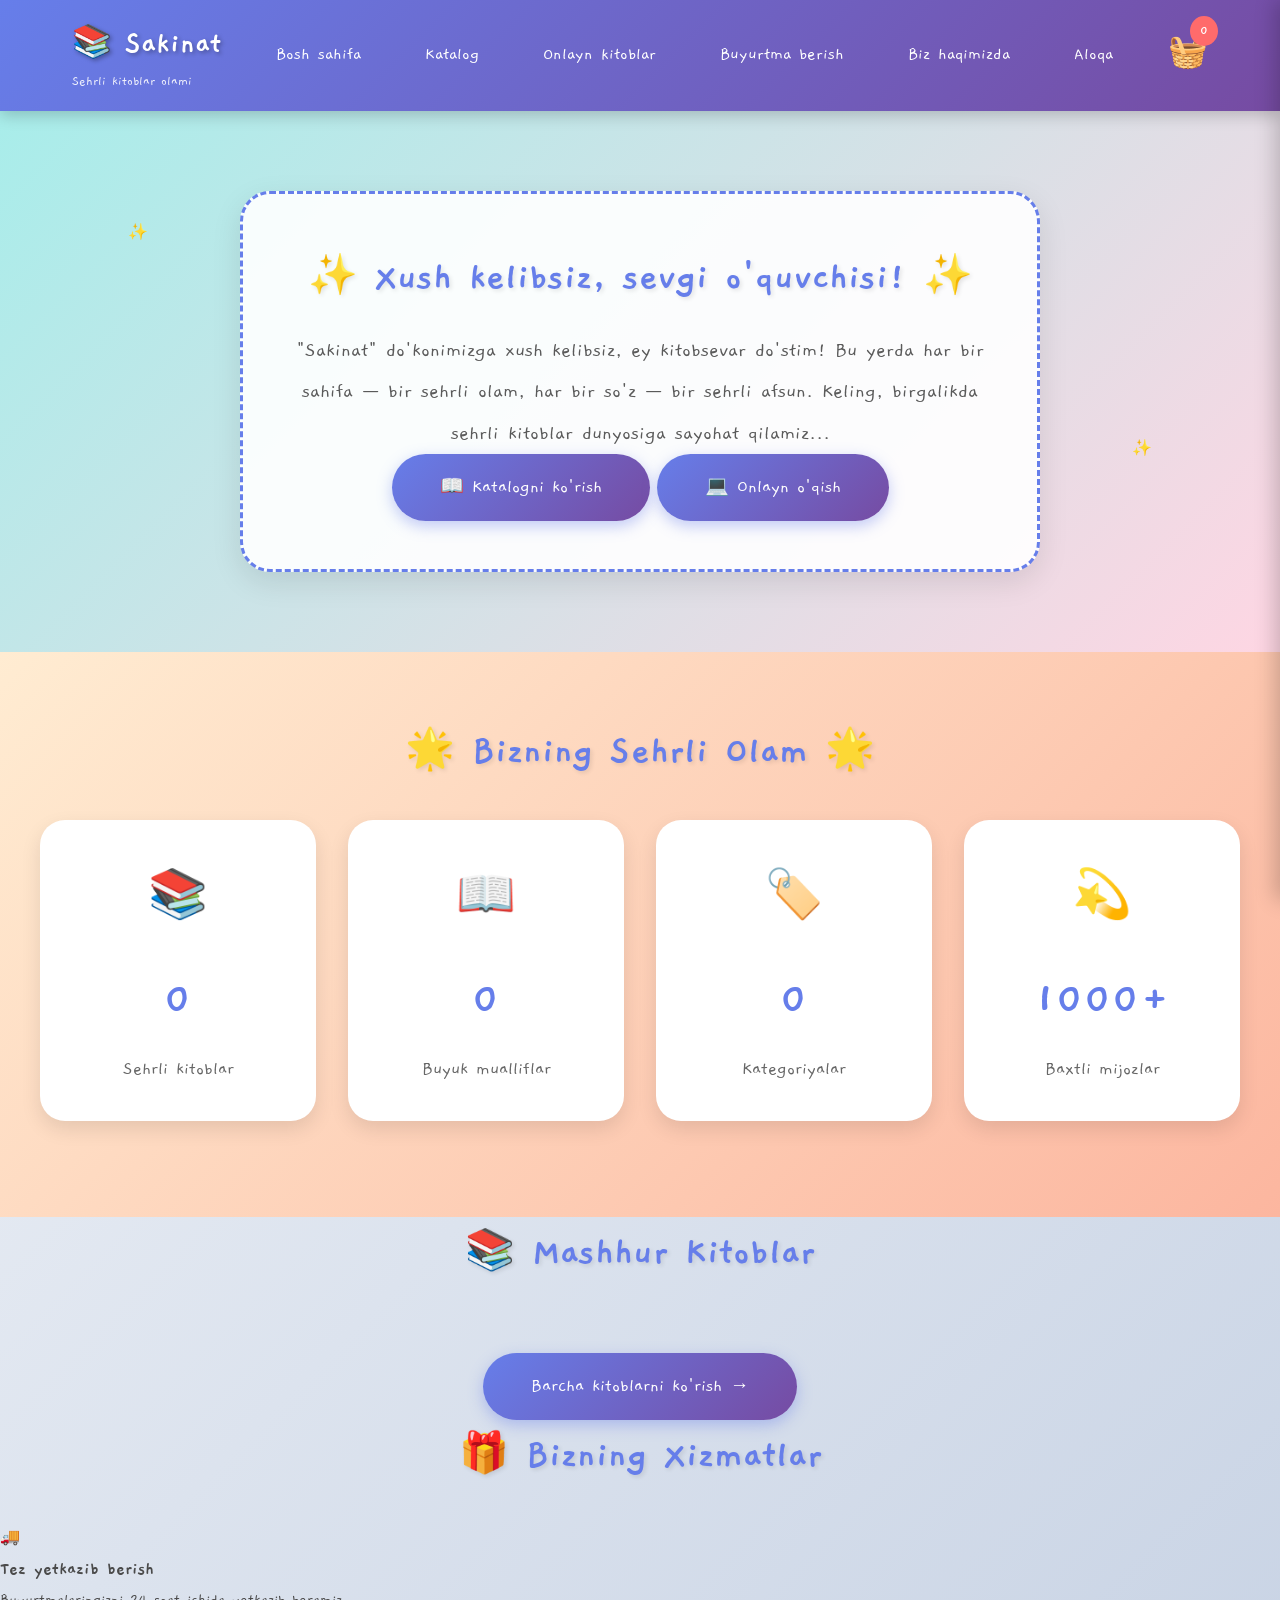
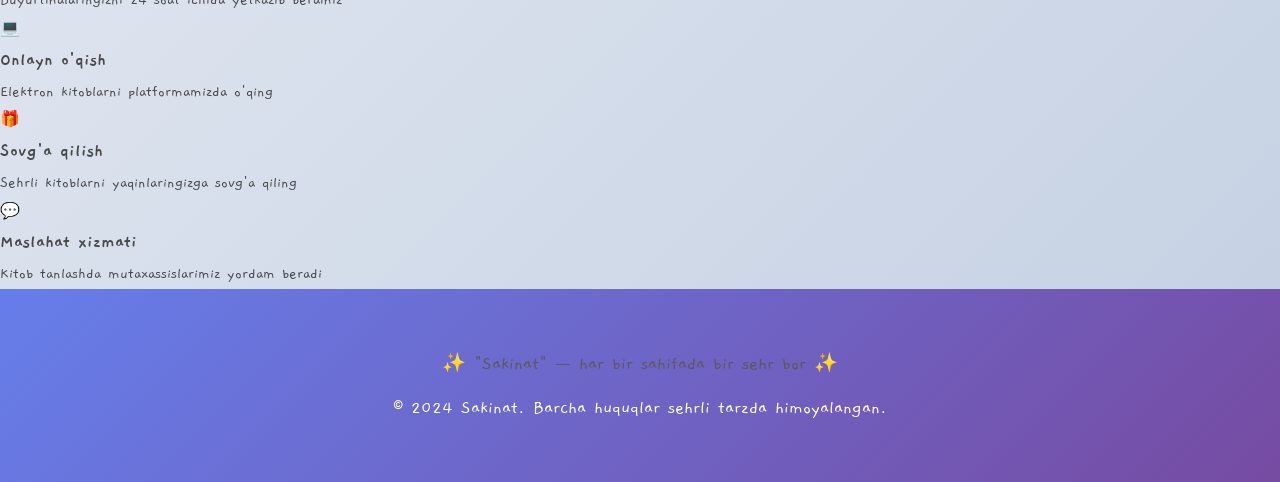
<file: diyora/index.html>
<!DOCTYPE html>
<html lang="uz">
<head>
    <meta charset="UTF-8">
    <meta name="viewport" content="width=device-width, initial-scale=1.0">
    <title>Sakinat - Sehrli Kitoblar Olami</title>
    <link rel="stylesheet" href="style.css">
</head>
<body>
    <div class="butterflies-container" id="butterfliesContainer"></div>

    <header>
        <nav>
            <div class="logo">
                <h1>📚 Sakinat</h1>
                <p class="tagline">Sehrli kitoblar olami</p>
            </div>
            <ul class="nav-links">
                <li><a href="index.html" class="active">Bosh sahifa</a></li>
                <li><a href="katalog.html">Katalog</a></li>
                <li><a href="onlayn-kitoblar.html">Onlayn kitoblar</a></li>
                <li><a href="buyurtma.html">Buyurtma berish</a></li>
                <li><a href="biz-haqimizda.html">Biz haqimizda</a></li>
                <li><a href="aloqa.html">Aloqa</a></li>
            </ul>
            <div class="cart-icon" onclick="toggleCart()">
                <span>🧺</span>
                <span class="cart-count" id="cartCount">0</span>
            </div>
        </nav>
    </header>

    <section id="home" class="hero">
        <div class="magic-sparkles"></div>
        <div class="hero-content">
            <h2 class="fairy-title">✨ Xush kelibsiz, sevgi o'quvchisi! ✨</h2>
            <p class="fairy-text">
                "Sakinat" do'konimizga xush kelibsiz, ey kitobsevar do'stim! 
                Bu yerda har bir sahifa — bir sehrli olam, har bir so'z — bir sehrli afsun. 
                Keling, birgalikda sehrli kitoblar dunyosiga sayohat qilamiz...
            </p>
            <div class="hero-buttons">
                <a href="katalog.html" class="magic-btn">📖 Katalogni ko'rish</a>
                <a href="onlayn-kitoblar.html" class="magic-btn magic-btn-secondary">💻 Onlayn o'qish</a>
            </div>
        </div>
    </section>

    <section id="stats" class="stats-section">
        <h2 class="section-title fairy-title">🌟 Bizning Sehrli Olam 🌟</h2>
        <div class="stats-grid">
            <div class="stat-card magic-card">
                <div class="stat-icon">📚</div>
                <div class="stat-number" id="bookCount">0</div>
                <div class="stat-label">Sehrli kitoblar</div>
            </div>
            <div class="stat-card magic-card">
                <div class="stat-icon">📖</div>
                <div class="stat-number" id="authorCount">0</div>
                <div class="stat-label">Buyuk mualliflar</div>
            </div>
            <div class="stat-card magic-card">
                <div class="stat-icon">🏷️</div>
                <div class="stat-number" id="categoryCount">0</div>
                <div class="stat-label">Kategoriyalar</div>
            </div>
            <div class="stat-card magic-card">
                <div class="stat-icon">💫</div>
                <div class="stat-number">1000+</div>
                <div class="stat-label">Baxtli mijozlar</div>
            </div>
        </div>
    </section>

    <section class="featured-section">
        <h2 class="section-title fairy-title">📚 Mashhur Kitoblar</h2>
        <div class="books-grid" id="featuredBooks">
        </div>
        <div class="text-center" style="text-align: center; margin-top: 2rem;">
            <a href="katalog.html" class="magic-btn">Barcha kitoblarni ko'rish →</a>
        </div>
    </section>

    <section class="services-section">
        <h2 class="section-title fairy-title">🎁 Bizning Xizmatlar</h2>
        <div class="services-grid">
            <div class="service-card fairy-card">
                <div class="service-icon">🚚</div>
                <h3>Tez yetkazib berish</h3>
                <p>Buyurtmalaringizni 24 soat ichida yetkazib beramiz</p>
            </div>
            <div class="service-card fairy-card">
                <div class="service-icon">💻</div>
                <h3>Onlayn o'qish</h3>
                <p>Elektron kitoblarni platformamizda o'qing</p>
            </div>
            <div class="service-card fairy-card">
                <div class="service-icon">🎁</div>
                <h3>Sovg'a qilish</h3>
                <p>Sehrli kitoblarni yaqinlaringizga sovg'a qiling</p>
            </div>
            <div class="service-card fairy-card">
                <div class="service-icon">💬</div>
                <h3>Maslahat xizmati</h3>
                <p>Kitob tanlashda mutaxassislarimiz yordam beradi</p>
            </div>
        </div>
    </section>

    <div class="cart-sidebar" id="cartSidebar">
        <div class="cart-header">
            <h3>🧺 Sehrli Savat</h3>
            <button onclick="toggleCart()">✕</button>
        </div>
        <div class="cart-items" id="cartItems"></div>
        <div class="cart-footer">
            <p>Jami: <span id="cartTotal">0</span> so'm</p>
            <a href="buyurtma.html" class="magic-btn" onclick="checkout()">✨ Buyurtma Berish</a>
        </div>
    </div>

    <footer class="fairy-footer">
        <div class="footer-content">
            <p class="fairy-text">✨ "Sakinat" — har bir sahifada bir sehr bor ✨</p>
            <p>&copy; 2024 Sakinat. Barcha huquqlar sehrli tarzda himoyalangan.</p>
        </div>
    </footer>

    <script src="script.js"></script>
</body>
</html>
</file>
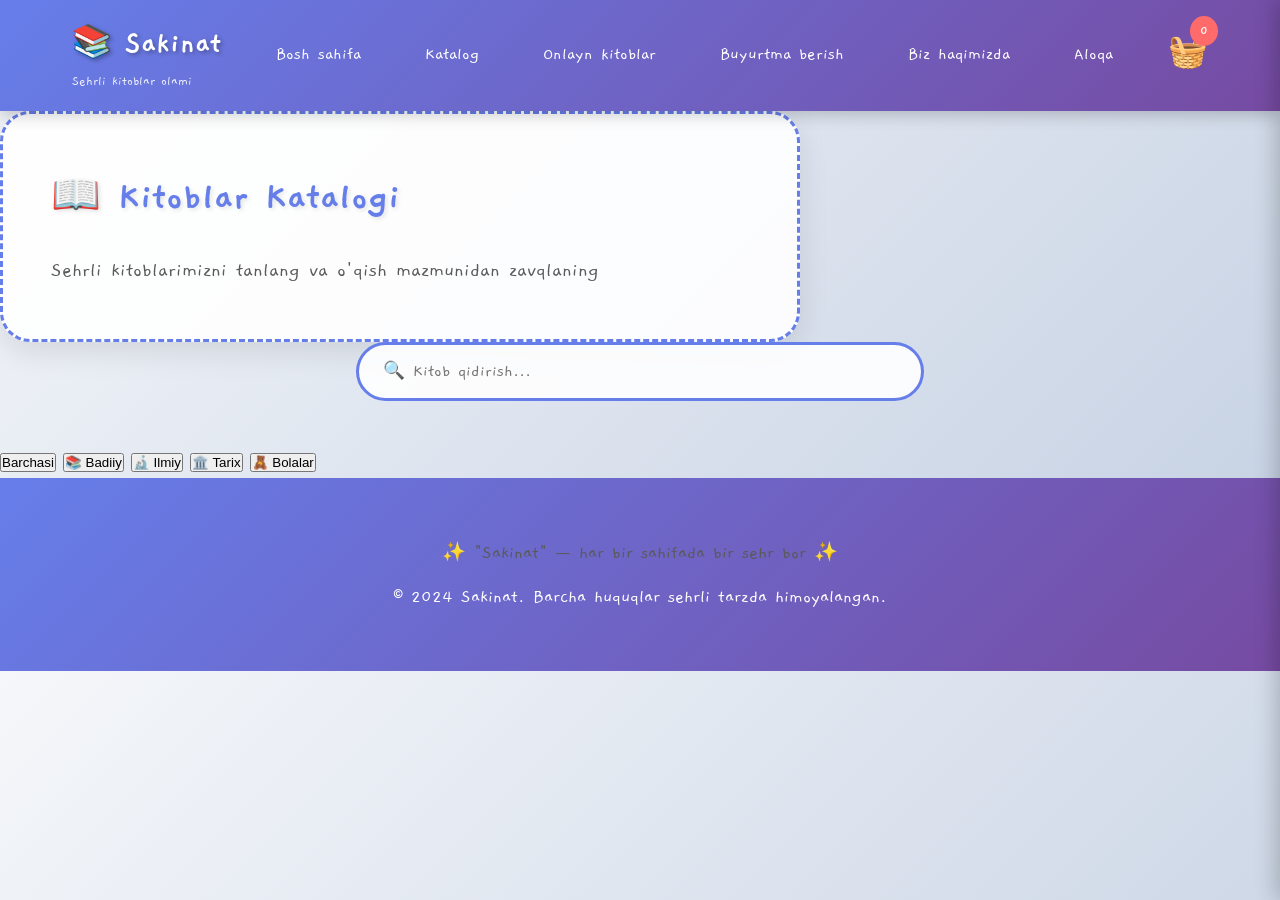
<file: diyora/katalog.html>
<!DOCTYPE html>
<html lang="uz">
<head>
    <meta charset="UTF-8">
    <meta name="viewport" content="width=device-width, initial-scale=1.0">
    <title>Katalog - Sakinat</title>
    <link rel="stylesheet" href="style.css">
</head>
<body>
    <div class="butterflies-container" id="butterfliesContainer"></div>

    <header>
        <nav>
            <div class="logo">
                <h1>📚 Sakinat</h1>
                <p class="tagline">Sehrli kitoblar olami</p>
            </div>
            <ul class="nav-links">
                <li><a href="index.html">Bosh sahifa</a></li>
                <li><a href="katalog.html" class="active">Katalog</a></li>
                <li><a href="onlayn-kitoblar.html">Onlayn kitoblar</a></li>
                <li><a href="buyurtma.html">Buyurtma berish</a></li>
                <li><a href="biz-haqimizda.html">Biz haqimizda</a></li>
                <li><a href="aloqa.html">Aloqa</a></li>
            </ul>
            <div class="cart-icon" onclick="toggleCart()">
                <span>🧺</span>
                <span class="cart-count" id="cartCount">0</span>
            </div>
        </nav>
    </header>

    <section class="page-hero">
        <div class="hero-content">
            <h2 class="fairy-title">📖 Kitoblar Katalogi</h2>
            <p class="fairy-text">Sehrli kitoblarimizni tanlang va o'qish mazmunidan zavqlaning</p>
        </div>
    </section>

    <section class="catalog-section">
        <div class="catalog-controls">
            <div class="search-bar">
                <input type="text" id="searchInput" placeholder="🔍 Kitob qidirish..." onkeyup="searchBooks()">
            </div>
            <div class="category-filters">
                <button class="filter-btn active" onclick="filterBooks('all', this)">Barchasi</button>
                <button class="filter-btn" onclick="filterBooks('badiiy', this)">📚 Badiiy</button>
                <button class="filter-btn" onclick="filterBooks('ilmiy', this)">🔬 Ilmiy</button>
                <button class="filter-btn" onclick="filterBooks('tarix', this)">🏛️ Tarix</button>
                <button class="filter-btn" onclick="filterBooks('bolalar', this)">🧸 Bolalar</button>
            </div>
        </div>
        <div class="books-grid" id="booksGrid"></div>
    </section>

    <div class="cart-sidebar" id="cartSidebar">
        <div class="cart-header">
            <h3>🧺 Sehrli Savat</h3>
            <button onclick="toggleCart()">✕</button>
        </div>
        <div class="cart-items" id="cartItems"></div>
        <div class="cart-footer">
            <p>Jami: <span id="cartTotal">0</span> so'm</p>
            <a href="buyurtma.html" class="magic-btn">✨ Buyurtma Berish</a>
        </div>
    </div>

    <footer class="fairy-footer">
        <div class="footer-content">
            <p class="fairy-text">✨ "Sakinat" — har bir sahifada bir sehr bor ✨</p>
            <p>&copy; 2024 Sakinat. Barcha huquqlar sehrli tarzda himoyalangan.</p>
        </div>
    </footer>

    <script src="script.js"></script>
</body>
</html>
</file>
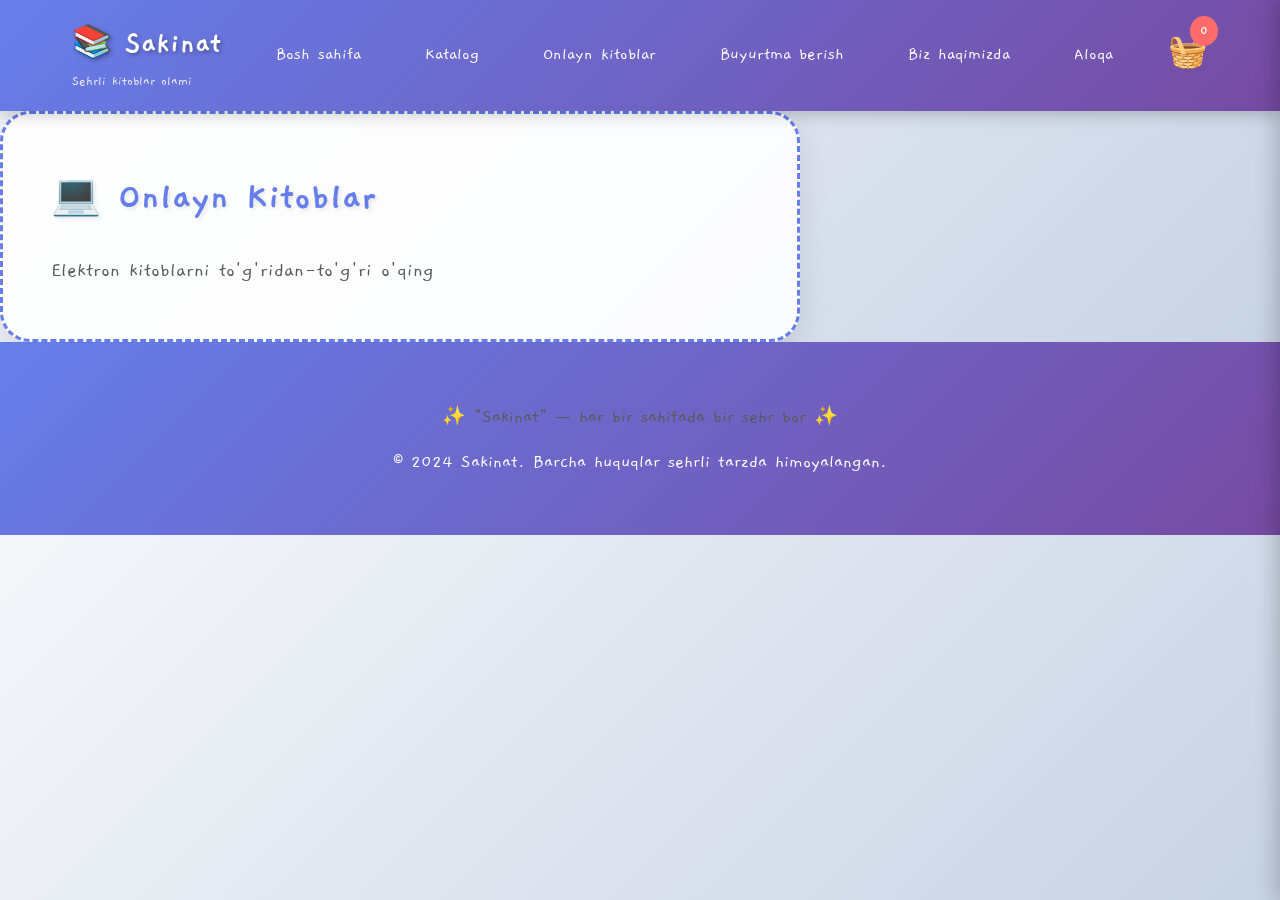
<file: diyora/onlayn-kitoblar.html>
<!DOCTYPE html>
<html lang="uz">
<head>
    <meta charset="UTF-8">
    <meta name="viewport" content="width=device-width, initial-scale=1.0">
    <title>Onlayn kitoblar - Sakinat</title>
    <link rel="stylesheet" href="style.css">
</head>
<body>
    <div class="butterflies-container" id="butterfliesContainer"></div>

    <header>
        <nav>
            <div class="logo">
                <h1>📚 Sakinat</h1>
                <p class="tagline">Sehrli kitoblar olami</p>
            </div>
            <ul class="nav-links">
                <li><a href="index.html">Bosh sahifa</a></li>
                <li><a href="katalog.html">Katalog</a></li>
                <li><a href="onlayn-kitoblar.html" class="active">Onlayn kitoblar</a></li>
                <li><a href="buyurtma.html">Buyurtma berish</a></li>
                <li><a href="biz-haqimizda.html">Biz haqimizda</a></li>
                <li><a href="aloqa.html">Aloqa</a></li>
            </ul>
            <div class="cart-icon" onclick="toggleCart()">
                <span>🧺</span>
                <span class="cart-count" id="cartCount">0</span>
            </div>
        </nav>
    </header>

    <section class="page-hero">
        <div class="hero-content">
            <h2 class="fairy-title">💻 Onlayn Kitoblar</h2>
            <p class="fairy-text">Elektron kitoblarni to'g'ridan-to'g'ri o'qing</p>
        </div>
    </section>

    <section class="catalog-section">
        <div class="books-grid" id="booksGrid"></div>
    </section>

    <div class="cart-sidebar" id="cartSidebar">
        <div class="cart-header">
            <h3>🧺 Sehrli Savat</h3>
            <button onclick="toggleCart()">✕</button>
        </div>
        <div class="cart-items" id="cartItems"></div>
        <div class="cart-footer">
            <p>Jami: <span id="cartTotal">0</span> so'm</p>
            <a href="buyurtma.html" class="magic-btn">✨ Buyurtma Berish</a>
        </div>
    </div>

    <footer class="fairy-footer">
        <div class="footer-content">
            <p class="fairy-text">✨ "Sakinat" — har bir sahifada bir sehr bor ✨</p>
            <p>&copy; 2024 Sakinat. Barcha huquqlar sehrli tarzda himoyalangan.</p>
        </div>
    </footer>

    <script src="script.js"></script>
</body>
</html>
</file>
<file: diyora/style.css>
@import url('https://fonts.googleapis.com/css2?family=Comic+Neue:wght@400;700&family=Gaegu:wght@400;700&display=swap');

* {
    margin: 0;
    padding: 0;
    box-sizing: border-box;
}

body {
    font-family: 'Gaegu', 'Comic Neue', cursive, sans-serif;
    line-height: 1.8;
    color: #4a4a4a;
    background: linear-gradient(135deg, #f5f7fa 0%, #c3cfe2 100%);
    overflow-x: hidden;
}

/* Butterfly Animation */
.butterflies-container {
    position: fixed;
    top: 0;
    left: 0;
    width: 100%;
    height: 100%;
    pointer-events: none;
    z-index: 1;
    overflow: hidden;
}

.butterfly {
    position: absolute;
    font-size: 2rem;
    animation: fly 15s linear infinite;
    opacity: 0.7;
}

@keyframes fly {
    0% {
        transform: translate(-100px, 100vh) rotate(0deg);
    }
    25% {
        transform: translate(25vw, 75vh) rotate(90deg);
    }
    50% {
        transform: translate(50vw, 50vh) rotate(180deg);
    }
    75% {
        transform: translate(75vw, 25vh) rotate(270deg);
    }
    100% {
        transform: translate(100vw, -100px) rotate(360deg);
    }
}

.butterfly:nth-child(1) { animation-delay: 0s; font-size: 2.5rem; }
.butterfly:nth-child(2) { animation-delay: 3s; font-size: 2rem; left: 20%; }
.butterfly:nth-child(3) { animation-delay: 6s; font-size: 3rem; left: 40%; }
.butterfly:nth-child(4) { animation-delay: 9s; font-size: 1.8rem; left: 60%; }
.butterfly:nth-child(5) { animation-delay: 12s; font-size: 2.2rem; left: 80%; }

/* Header */
header {
    background: linear-gradient(135deg, #667eea 0%, #764ba2 100%);
    color: white;
    padding: 1rem 0;
    position: sticky;
    top: 0;
    z-index: 100;
    box-shadow: 0 4px 15px rgba(0,0,0,0.2);
}

nav {
    display: flex;
    justify-content: space-between;
    align-items: center;
    max-width: 1200px;
    margin: 0 auto;
    padding: 0 2rem;
}

.logo h1 {
    font-size: 2rem;
    font-family: 'Gaegu', cursive;
    text-shadow: 2px 2px 4px rgba(0,0,0,0.3);
}

.tagline {
    font-size: 0.9rem;
    opacity: 0.9;
    margin-top: -5px;
}

.nav-links {
    display: flex;
    list-style: none;
    gap: 2rem;
}

.nav-links a {
    color: white;
    text-decoration: none;
    font-size: 1.1rem;
    transition: all 0.3s;
    padding: 0.5rem 1rem;
    border-radius: 20px;
}

.nav-links a:hover {
    background: rgba(255,255,255,0.2);
    transform: scale(1.1);
}

.cart-icon {
    position: relative;
    cursor: pointer;
    font-size: 2rem;
    transition: transform 0.3s;
}

.cart-icon:hover {
    transform: scale(1.2) rotate(10deg);
}

.cart-count {
    position: absolute;
    top: -10px;
    right: -10px;
    background: #ff6b6b;
    color: white;
    border-radius: 50%;
    padding: 2px 10px;
    font-size: 0.9rem;
    font-weight: bold;
    animation: bounce 0.5s;
}

@keyframes bounce {
    0%, 100% { transform: translateY(0); }
    50% { transform: translateY(-5px); }
}

/* Hero Section */
.hero {
    background: linear-gradient(135deg, #a8edea 0%, #fed6e3 100%);
    color: #4a4a4a;
    text-align: center;
    padding: 5rem 2rem;
    position: relative;
    z-index: 2;
    min-height: 60vh;
    display: flex;
    align-items: center;
    justify-content: center;
}

.fairy-title {
    font-family: 'Gaegu', cursive;
    font-size: 2.5rem;
    color: #667eea;
    text-shadow: 2px 2px 4px rgba(0,0,0,0.1);
    margin-bottom: 1rem;
}

.fairy-text {
    font-size: 1.3rem;
    line-height: 2;
    color: #5a5a5a;
}

.hero-content {
    max-width: 800px;
    background: rgba(255,255,255,0.9);
    padding: 3rem;
    border-radius: 30px;
    box-shadow: 0 10px 30px rgba(0,0,0,0.1);
    border: 3px dashed #667eea;
}

.magic-btn {
    display: inline-block;
    background: linear-gradient(135deg, #667eea 0%, #764ba2 100%);
    color: white;
    padding: 1rem 3rem;
    text-decoration: none;
    border-radius: 50px;
    border: none;
    cursor: pointer;
    font-size: 1.2rem;
    font-family: 'Gaegu', cursive;
    transition: all 0.3s;
    box-shadow: 0 5px 15px rgba(102, 126, 234, 0.4);
}

.magic-btn:hover {
    transform: scale(1.1) rotate(-2deg);
    box-shadow: 0 8px 20px rgba(102, 126, 234, 0.6);
}

/* Stats Section */
.stats-section {
    padding: 4rem 2rem;
    background: linear-gradient(135deg, #ffecd2 0%, #fcb69f 100%);
    position: relative;
    z-index: 2;
}

.stats-grid {
    display: grid;
    grid-template-columns: repeat(auto-fit, minmax(200px, 1fr));
    gap: 2rem;
    max-width: 1200px;
    margin: 2rem auto;
}

.stat-card {
    background: white;
    padding: 2rem;
    border-radius: 25px;
    text-align: center;
    box-shadow: 0 8px 20px rgba(0,0,0,0.1);
    transition: all 0.3s;
    border: 3px solid transparent;
}

.magic-card:hover {
    transform: translateY(-10px) scale(1.05);
    border-color: #667eea;
    box-shadow: 0 12px 30px rgba(102, 126, 234, 0.3);
}

.stat-icon {
    font-size: 3rem;
    margin-bottom: 1rem;
}

.stat-number {
    font-size: 3rem;
    font-weight: bold;
    color: #667eea;
    font-family: 'Gaegu', cursive;
}

.stat-label {
    font-size: 1.2rem;
    color: #666;
    margin-top: 0.5rem;
}

/* Books Section */
.books-section {
    padding: 4rem 2rem;
    position: relative;
    z-index: 2;
    background: linear-gradient(135deg, #e0c3fc 0%, #8ec5fc 100%);
}

.section-title {
    text-align: center;
    margin-bottom: 2rem;
}

.intro-text {
    text-align: center;
    max-width: 600px;
    margin: 0 auto 2rem;
    font-size: 1.4rem;
}

.search-bar {
    max-width: 600px;
    margin: 0 auto 3rem;
    padding: 0 1rem;
}

.search-bar input {
    width: 100%;
    padding: 1rem 1.5rem;
    border: 3px solid #667eea;
    border-radius: 30px;
    font-size: 1.1rem;
    font-family: 'Gaegu', cursive;
    background: rgba(255,255,255,0.9);
}

.books-grid {
    display: grid;
    grid-template-columns: repeat(auto-fit, minmax(280px, 1fr));
    gap: 2rem;
    max-width: 1200px;
    margin: 0 auto;
}

.book-card {
    background: white;
    border-radius: 25px;
    box-shadow: 0 8px 20px rgba(0,0,0,0.1);
    overflow: hidden;
    transition: all 0.3s;
    border: 3px solid transparent;
}

.fairy-card:hover {
    transform: translateY(-10px) rotate(-2deg);
    border-color: #764ba2;
    box-shadow: 0 12px 30px rgba(118, 75, 162, 0.3);
}

.book-image {
    width: 100%;
    height: 250px;
    background: linear-gradient(135deg, #a8edea 0%, #fed6e3 100%);
    display: flex;
    align-items: center;
    justify-content: center;
    font-size: 5rem;
}

.book-info {
    padding: 1.5rem;
}

.book-title {
    font-size: 1.5rem;
    font-weight: bold;
    margin-bottom: 0.5rem;
    color: #667eea;
    font-family: 'Gaegu', cursive;
}

.book-author {
    color: #888;
    margin-bottom: 0.5rem;
    font-size: 1.1rem;
}

.book-price {
    color: #ff6b6b;
    font-size: 1.5rem;
    font-weight: bold;
    margin-bottom: 1rem;
}

.add-to-cart {
    width: 100%;
    padding: 0.8rem;
    background: linear-gradient(135deg, #11998e 0%, #38ef7d 100%);
    color: white;
    border: none;
    border-radius: 20px;
    cursor: pointer;
    font-size: 1.1rem;
    font-family: 'Gaegu', cursive;
    transition: all 0.3s;
}

.add-to-cart:hover {
    transform: scale(1.05);
    box-shadow: 0 5px 15px rgba(56, 239, 125, 0.4);
}

/* Stories Section */
.stories-section {
    padding: 4rem 2rem;
    background: linear-gradient(135deg, #f093fb 0%, #f5576c 100%);
    position: relative;
    z-index: 2;
}

.stories-grid {
    display: grid;
    grid-template-columns: repeat(auto-fit, minmax(280px, 1fr));
    gap: 2rem;
    max-width: 1200px;
    margin: 0 auto;
}

.story-card {
    background: white;
    padding: 2rem;
    border-radius: 25px;
    text-align: center;
    box-shadow: 0 8px 20px rgba(0,0,0,0.1);
}

.story-emoji {
    font-size: 4rem;
    margin-bottom: 1rem;
}

.story-card h3 {
    font-family: 'Gaegu', cursive;
    font-size: 1.5rem;
    color: #667eea;
    margin-bottom: 1rem;
}

/* About & Contact */
.about-section, .contact-section {
    max-width: 800px;
    margin: 3rem auto;
    padding: 3rem 2rem;
    position: relative;
    z-index: 2;
    background: rgba(255,255,255,0.9);
    border-radius: 30px;
    box-shadow: 0 10px 30px rgba(0,0,0,0.1);
}

.about-text p {
    margin-bottom: 1.5rem;
    font-size: 1.3rem;
}

.contact-info p {
    margin: 1rem 0;
    font-size: 1.3rem;
}

/* Cart Sidebar */
.cart-sidebar {
    position: fixed;
    right: -450px;
    top: 0;
    width: 450px;
    height: 100vh;
    background: linear-gradient(135deg, #ffecd2 0%, #fcb69f 100%);
    box-shadow: -5px 0 20px rgba(0,0,0,0.2);
    transition: right 0.4s cubic-bezier(0.68, -0.55, 0.265, 1.55);
    z-index: 1000;
    display: flex;
    flex-direction: column;
    border-left: 5px solid #667eea;
}

.cart-sidebar.active {
    right: 0;
}

.cart-header {
    display: flex;
    justify-content: space-between;
    align-items: center;
    padding: 1.5rem;
    border-bottom: 3px dashed #667eea;
}

.cart-header h3 {
    font-family: 'Gaegu', cursive;
    font-size: 1.8rem;
    color: #667eea;
}

.cart-header button {
    background: none;
    border: none;
    font-size: 2rem;
    cursor: pointer;
    transition: transform 0.3s;
}

.cart-header button:hover {
    transform: rotate(90deg);
}

.cart-items {
    flex: 1;
    overflow-y: auto;
    padding: 1.5rem;
}

.cart-item {
    display: flex;
    justify-content: space-between;
    align-items: center;
    padding: 1rem;
    margin-bottom: 1rem;
    background: white;
    border-radius: 15px;
    box-shadow: 0 3px 10px rgba(0,0,0,0.1);
}

.cart-item-info h4 {
    font-family: 'Gaegu', cursive;
    color: #667eea;
    margin-bottom: 0.5rem;
}

.cart-item-controls {
    display: flex;
    align-items: center;
    gap: 0.5rem;
}

.cart-item-controls button {
    background: #667eea;
    color: white;
    border: none;
    padding: 0.5rem 1rem;
    cursor: pointer;
    border-radius: 10px;
    font-size: 1rem;
    transition: all 0.3s;
}

.cart-item-controls button:hover {
    background: #764ba2;
    transform: scale(1.1);
}

.cart-footer {
    padding: 1.5rem;
    border-top: 3px dashed #667eea;
    background: rgba(255,255,255,0.9);
}

.cart-footer p {
    font-size: 1.5rem;
    font-weight: bold;
    color: #667eea;
    margin-bottom: 1rem;
    font-family: 'Gaegu', cursive;
}

/* Footer */
.fairy-footer {
    background: linear-gradient(135deg, #667eea 0%, #764ba2 100%);
    color: white;
    text-align: center;
    padding: 3rem 2rem;
    position: relative;
    z-index: 2;
}

.footer-content p {
    margin: 0.5rem 0;
    font-size: 1.2rem;
}

/* Responsive */
@media (max-width: 768px) {
    .nav-links {
        display: none;
    }
    
    .fairy-title {
        font-size: 1.8rem;
    }
    
    .fairy-text {
        font-size: 1.1rem;
    }
    
    .cart-sidebar {
        width: 100%;
        right: -100%;
    }
    
    .hero {
        padding: 3rem 1rem;
    }
    
    .hero-content {
        padding: 2rem 1rem;
    }
}

/* Sparkle Animation */
@keyframes sparkle {
    0%, 100% { opacity: 0; transform: scale(0); }
    50% { opacity: 1; transform: scale(1); }
}

.magic-sparkles::before,
.magic-sparkles::after {
    content: '✨';
    position: absolute;
    animation: sparkle 2s infinite;
}

.magic-sparkles::before {
    top: 20%;
    left: 10%;
}

.magic-sparkles::after {
    top: 60%;
    right: 10%;
    animation-delay: 1s;
}
</file>
